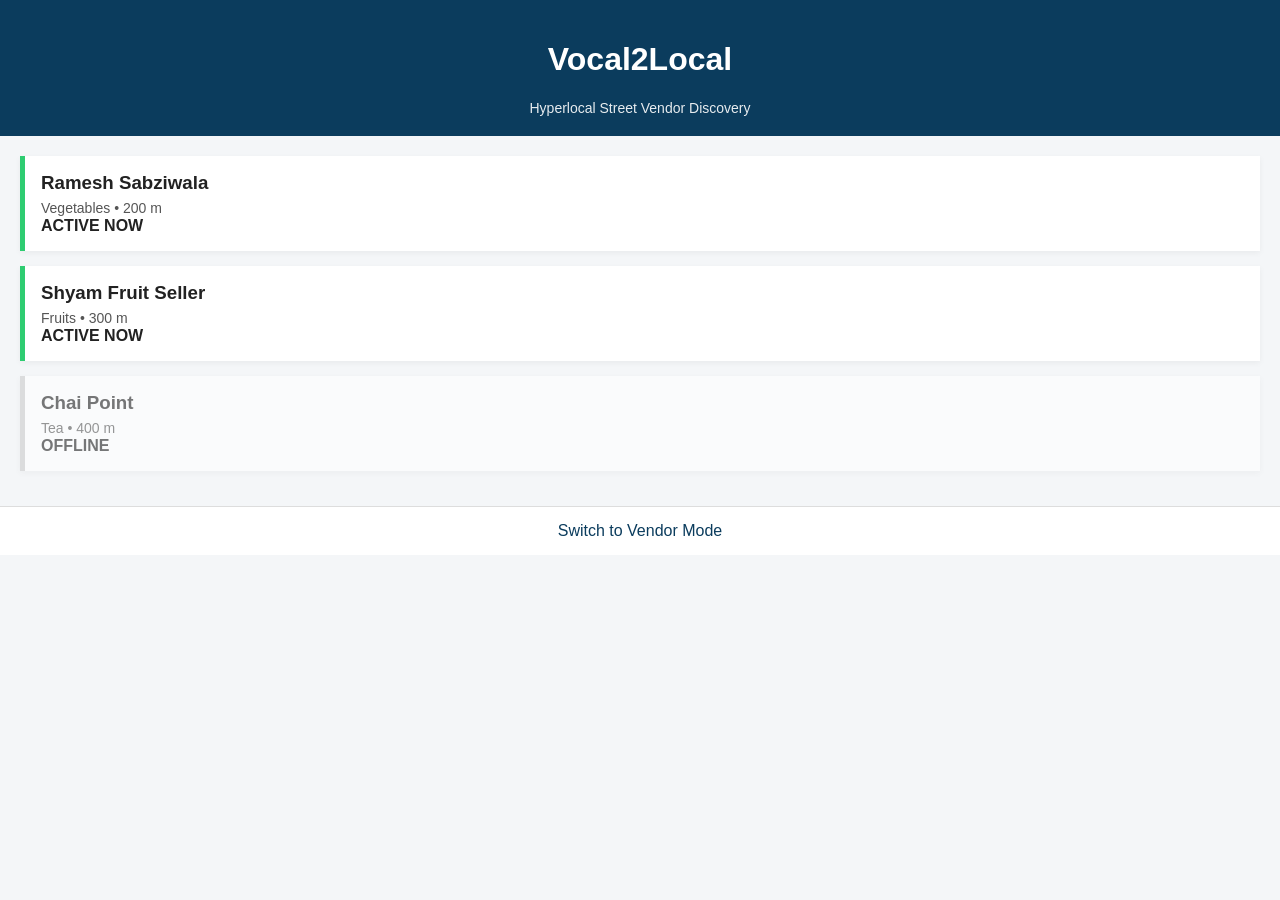
<file: index.html>
<!DOCTYPE html>
<html lang="en">
<head>
  <meta charset="UTF-8">
  <title>Vocal2Local | Nearby Vendors</title>
  <link rel="stylesheet" href="style.css">
</head>
<body>

<header>
  <h1>Vocal2Local</h1>
  <p>Hyperlocal Street Vendor Discovery</p>
</header>

<main id="vendorList">
  <!-- Vendors will load here -->
</main>

<footer>
  <a href="vendor.html">Switch to Vendor Mode</a>
</footer>

<script src="script.js"></script>
</body>
</html>
</file>
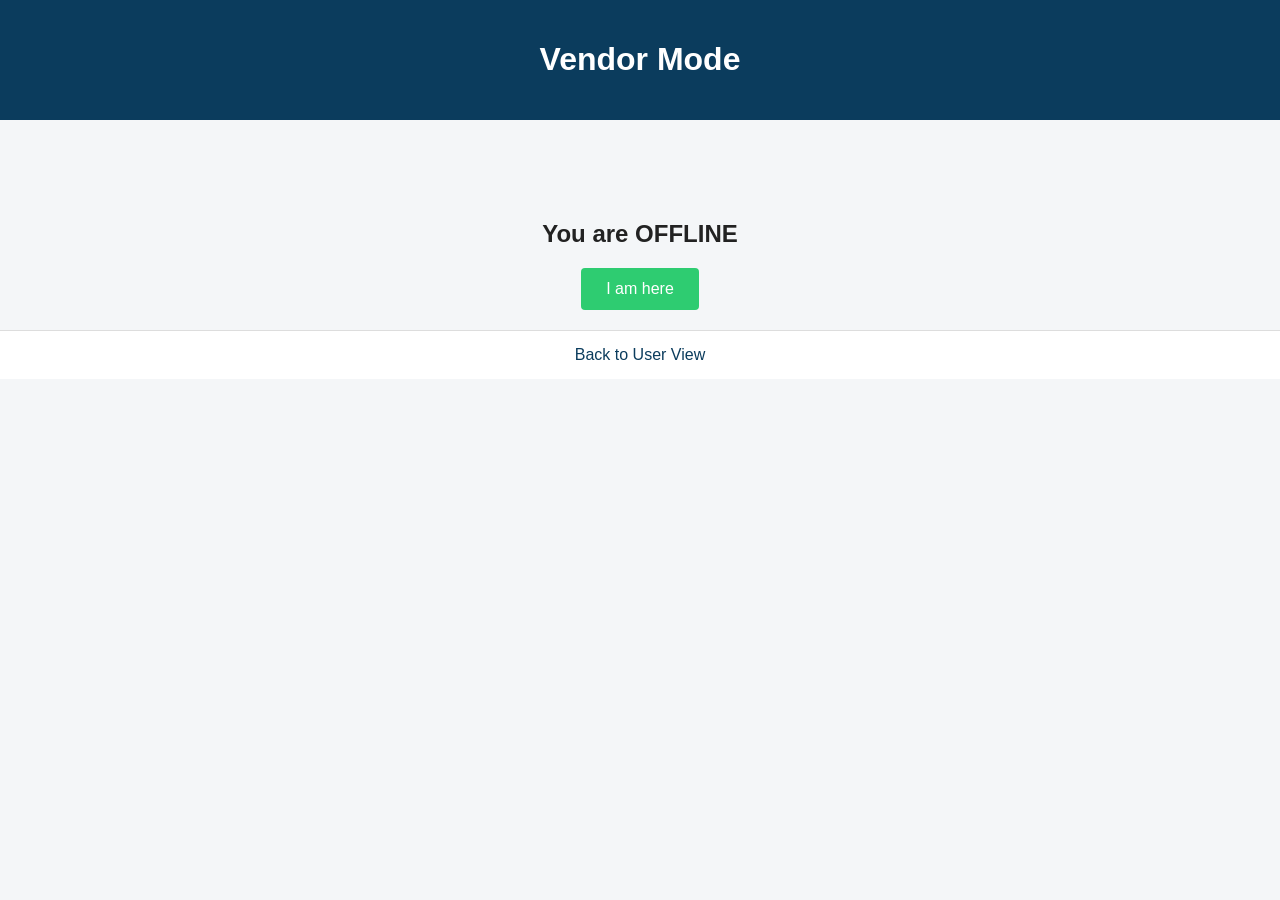
<file: vendor.html>
<!DOCTYPE html>
<html lang="en">
<head>
  <meta charset="UTF-8">
  <title>Vendor Mode | Vocal2Local</title>
  <link rel="stylesheet" href="style.css">
</head>
<body>

<header>
  <h1>Vendor Mode</h1>
</header>

<main class="vendor-panel">
  <h2 id="statusText">You are OFFLINE</h2>
  <button onclick="toggleVendor()" id="toggleBtn">
    I am here
  </button>
</main>

<footer>
  <a href="index.html">Back to User View</a>
</footer>

<script src="script.js"></script>
</body>
</html>
</file>
<file: style.css>
body {
  font-family: 'Segoe UI', Roboto, Arial, sans-serif;
  margin: 0;
  background-color: #f4f6f8;
  color: #222;
}

header {
  background-color: #0b3c5d;
  color: white;
  padding: 20px;
  text-align: center;
}

header p {
  margin: 5px 0 0;
  font-size: 14px;
  opacity: 0.9;
}

main {
  padding: 20px;
}

.vendor-card {
  background: white;
  padding: 16px;
  margin-bottom: 15px;
  border-left: 5px solid #2ecc71;
  box-shadow: 0 2px 6px rgba(0,0,0,0.05);
}

.vendor-card.inactive {
  border-left-color: #ccc;
  opacity: 0.6;
}

.vendor-card h3 {
  margin: 0 0 5px;
}

.vendor-card span {
  font-size: 14px;
  color: #555;
}

footer {
  text-align: center;
  padding: 15px;
  background: #fff;
  border-top: 1px solid #ddd;
}

footer a {
  text-decoration: none;
  color: #0b3c5d;
  font-weight: 500;
}

.vendor-panel {
  text-align: center;
  margin-top: 60px;
}

button {
  padding: 12px 25px;
  font-size: 16px;
  border: none;
  border-radius: 4px;
  cursor: pointer;
  background-color: #2ecc71;
  color: white;
}

button.offline {
  background-color: #e74c3c;
}
</file>
